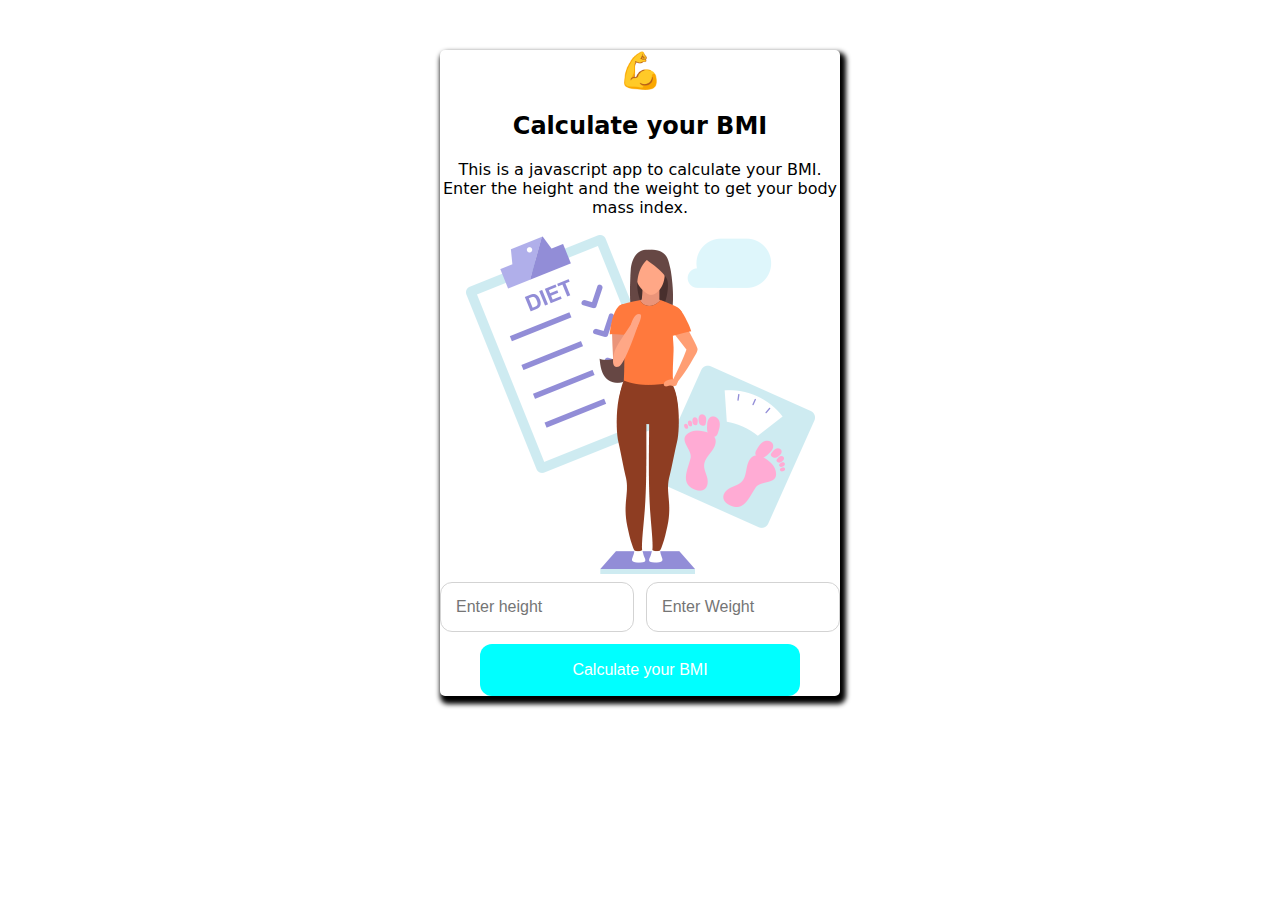
<file: .vscode/codekaro/BMI_calculator/index.html>
<!DOCTYPE html>
<html lang="en">
<head>
    <meta charset="UTF-8">
    <meta name="viewport" content="width=device-width, initial-scale=1.0">
    <title>Document</title>
    <link rel="stylesheet" href="style.css">
</head>
<body>
    
    <div class="container">
        <h1 id="result">💪</h1>
        <h2>Calculate your BMI</h2>
        <p>This is a javascript app to calculate your BMI. Enter the height and the weight to get your body mass index.</p>
    <img src="bmi_01.png" alt="">
        <div class="flex">
            <input type="text" id="height" placeholder="Enter height">
            <input type="text" id="weight" placeholder="Enter Weight">
        </div>
        <button class="btn" onclick="bmi()">Calculate your BMI</button>
    </div>

    <script src="index.js"></script>
</body>
</html>
</file>
<file: .vscode/codekaro/BMI_calculator/style.css>
body{
  
    font-family: system-ui, -apple-system, BlinkMacSystemFont, 'Segoe UI', Roboto, Oxygen, Ubuntu, Cantarell, 'Open Sans', 'Helvetica Neue', sans-serif;
}
.container{
    width: 400px;
    margin: 50px auto;
    text-align: center;
    box-shadow: 3px 5px 5px 3px;
    border-radius: 5px;
}
.btn{
    width: 80%;
    padding: 17px;
    background-color: aqua;
    color: white;
    font-size: 16px;
    cursor: pointer;
    border: none;
    border-radius: 12px;
}
input{
    width: 50%;
    padding: 15px;
    font-size: 16px;
    border-radius: 12px;
    border: 1px solid lightgray;
}
input:focus{
    outline: none;
    border: 1px solid royalblue;
}
.flex{
    display: flex;
    gap: 12px;
    margin-bottom: 12px;
}
#result{
    font-size: 36px;
    margin-bottom: 0;
}
</file>
